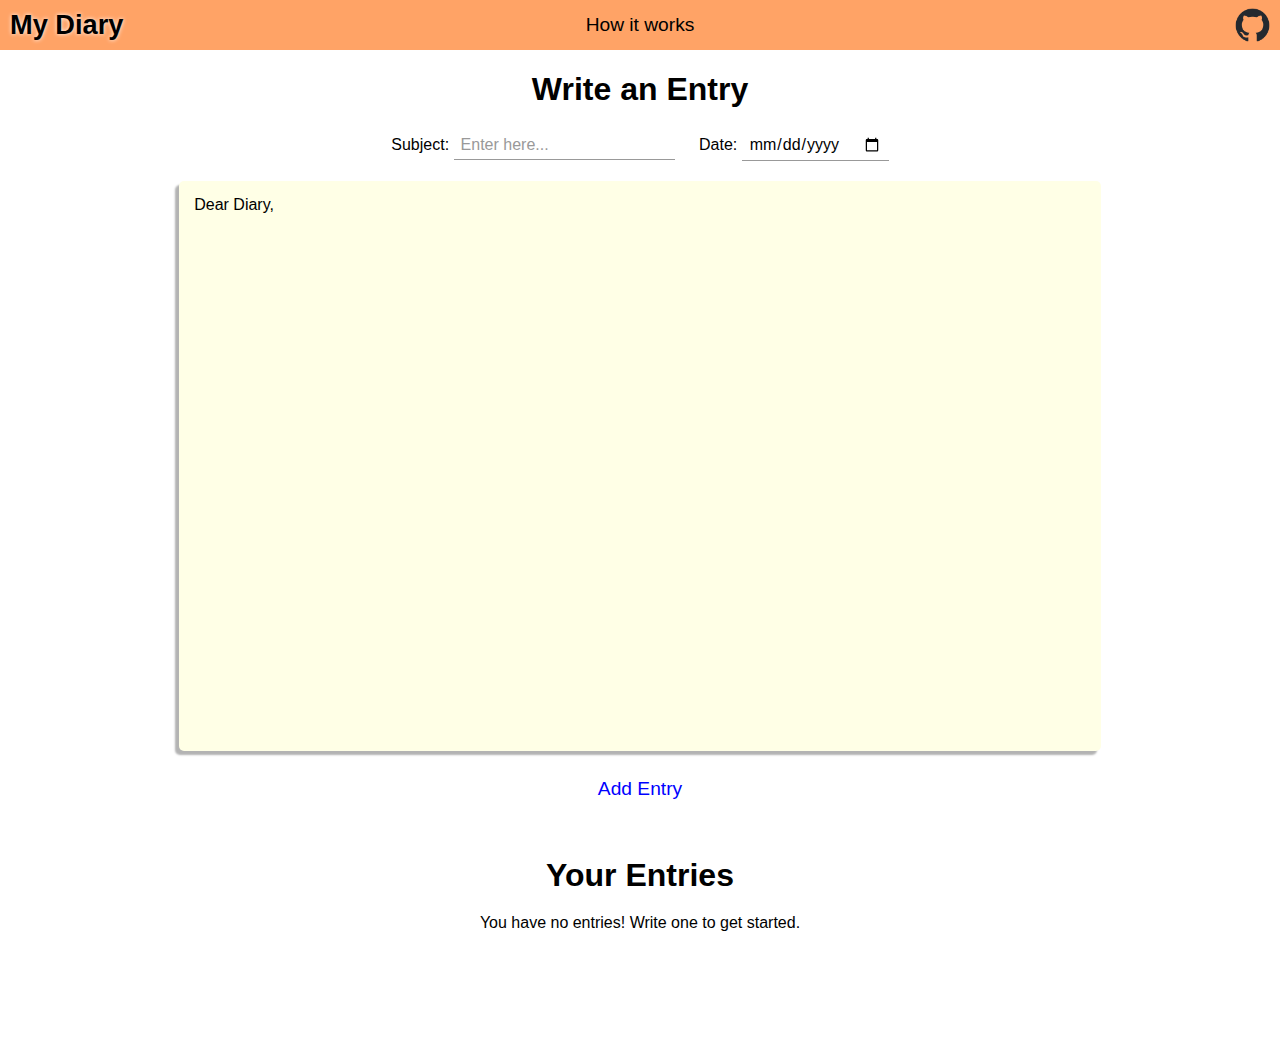
<file: index.htm>
<!DOCTYPE html>

<html>

<head>
	
	<meta charset="utf-8">
	<meta name="viewport" content="width=device-width,initial-scale=1.0">
	
	<link rel="stylesheet" href="styles.css">

	<title>My Diary</title>
	
</head>

<body>

	<header>
	
		<a href="/my-diary/"><h1>My Diary</h1></a>
		
		<a class="tab" href="how-it-works.htm">How it works</a>
		
		<a href="https://github.com/Jturtle23" target="_blank">
			<img id="github-mark" src="./images/github-mark.png">
		</a>
	
	</header>
	
	
	<div id="writing-space">
		
		<h1 id="write-an-entry">Write an Entry</h1>
		
		<div id="entry-info">
			Subject: <input id="subject" type="text" placeholder="Enter here...">
			Date: <input id="date" type="date">
		</div>
	
		<textarea id="entry-text" rows="30">Dear Diary,</textarea>
		
		<button id="add-entry">Add Entry</button>
		
	</div>

<button id="edit-entry">Edit Entry</button>

<h1 id="your-entries">Your Entries</h1>

<!-- Show this message if user has no entries -->
<p id="no-entries">You have no entries! Write one to get started.</p>

<table id="all-entries"></table>

<button id="view-all-entries">View all...</button>

<button id="delete-all-entries">Delete all entries</button>


<script src="script.js"></script>

</body>

</html>
</file>
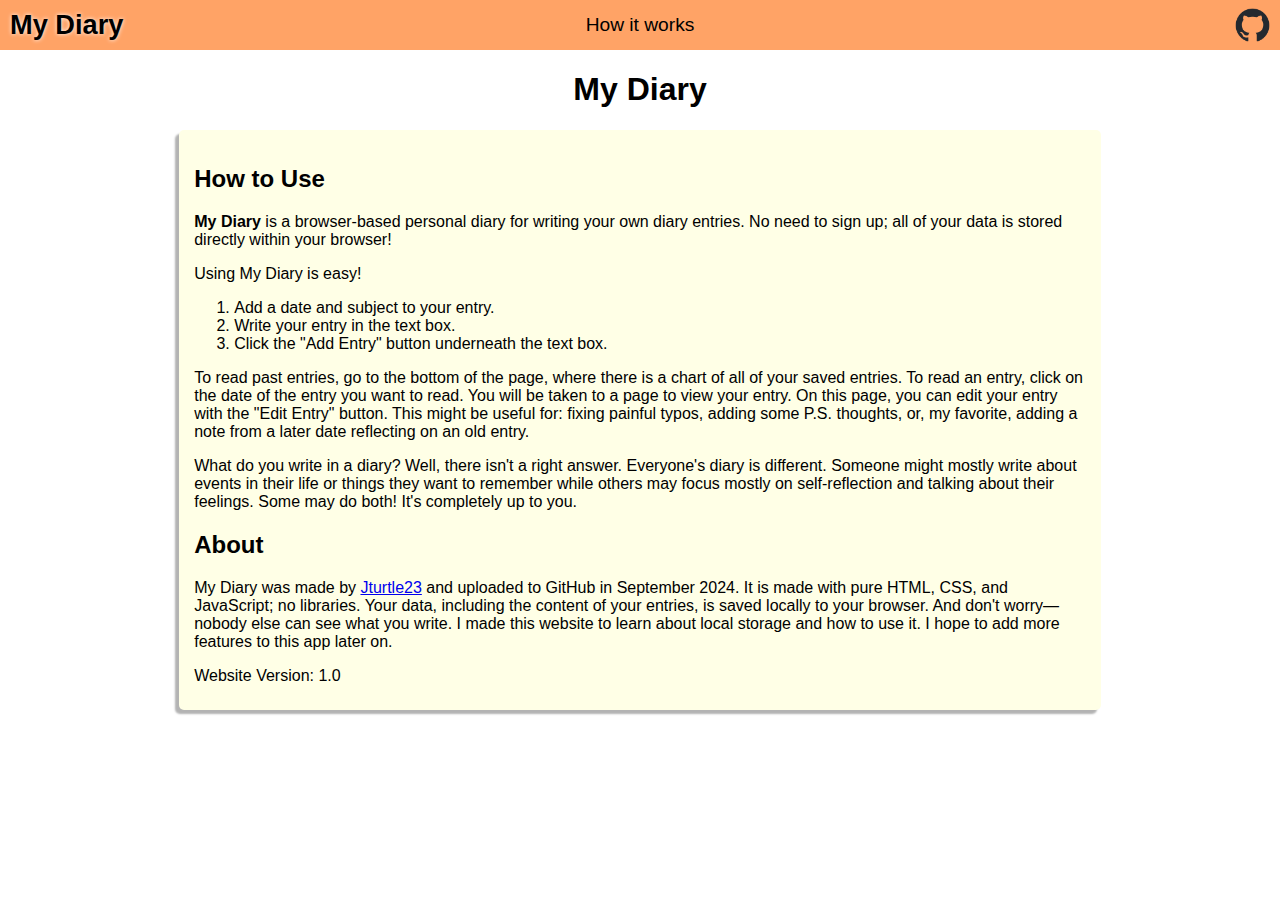
<file: how-it-works.htm>
<!DOCTYPE html>

<html>

<head>
	
	<meta charset="utf-8">
	<meta name="viewport" content="width=device-width,initial-scale=1.0">
	
	<link rel="stylesheet" href="styles.css">

	<title>How it Works</title>
	
</head>

<body>

	<header>
	
		<a href="/my-diary/"><h1>My Diary</h1></a>
		
		<a class="tab" href="how-it-works.htm">How it works</a>
		
		<a href="https://github.com/Jturtle23" target="_blank">
			<img id="github-mark" src="./images/github-mark.png">
		</a>
	
	</header>
	
	
	<div id="writing-space">
		
		<h1 id="write-an-entry">My Diary</h1>
	
		<div id="entry-text">
		
			<h2>How to Use</h2>
			
			<p>
			<strong>My Diary</strong> is a browser-based personal diary for writing your own diary entries. No need 
			to sign up; all of your data is stored directly within your browser!
			</p>
			
			<p>
			Using My Diary is easy!
			
			<ol>
				<li>Add a date and subject to your entry.</li>
				<li>Write your entry in the text box.</li>
				<li>Click the "Add Entry" button underneath the text box.</li>
			</ol>
			</p>
			
			<p>
			To read past entries, go to the bottom of the page, where there is a chart of all of your saved entries. 
			To read an entry, click on the date of the entry you want to read. You will be taken to a page to view
			your entry. On this page, you can edit your entry with the "Edit Entry" button. This might be useful for:
			fixing painful typos, adding some P.S. thoughts, or, my favorite, adding a note from a later date
			reflecting on an old entry.
			</p>
			
			<p>
			What do you write in a diary? Well, there isn't a right answer. Everyone's diary is different. Someone
			might mostly write about events in their life or things they want to remember while others may focus mostly
			on self-reflection and talking about their feelings. Some may do both! It's completely up to you.
			</p>
			
			<h2>About</h2>
			
			<p>
			My Diary was made by <a href="https://github.com/Jturtle23">Jturtle23</a> and uploaded to GitHub in 
			September 2024. It is made with pure HTML, CSS, and JavaScript; no libraries. Your data, including the
			content of your entries, is saved locally to your browser. And don't worry&mdash;nobody else can see what 
			you write. I made this website to learn about local storage and how to use it. I hope to add more features
			to this app later on.
			</p>
			
			<p>
			Website Version: 1.0
			</p>
			
		</div>
		
	</div>

</body>

</html>
</file>
<file: styles.css>
body {
	margin: 0;
	margin-bottom: 100px;
	padding: 0;
}

p {
	margin-bottom: 10px;
}

* {
	font-family: arial;
}

header {
	display: flex;
	justify-content: center;
	align-items: center;
	gap: 15px;
	position: relative;
	width: 100%;
	height: 50px;
	background-color: #ffa366;
	font-family: arial;
}

header a {
	color: #000000;
	text-decoration: none;
}

header h1 {
	position: absolute;
	left: 10px;
	top: 50%;
	transform: translate(0, -50%);
	margin: 0;
	font-size: 1.7em;
	text-shadow: 0 0 4px #ffffff;
}

header .tab {
	color: #000000;
	font-size: 1.2em;
	text-decoration: none;
}

header .tab:hover {
	text-decoration: underline;
}

header #github-mark {
	position: absolute;
	right: 10px;
	top: 50%;
	transform: translate(0, -50%);
	height: 35px;
	width: 35px;
}


/* START #writing-space */

#writing-space {
	width: 80%;
	margin: 0 auto 20px auto;
}

#writing-space #write-an-entry {
	text-align: center;
	font-family: arial;
}	

#writing-space #entry-info {
	text-align: center;
	font-family: arial;
}

#writing-space #subject::placeholder, #date::placeholder {
	color: #999999;
}

#writing-space #subject, #writing-space #date {
	padding: 5px 7px;
	font-family: arial;
	font-size: 1em;
	color: #000000;
	border: none;
	border-bottom: 1px solid #999999;
}

#writing-space #subject {
	margin-right: 20px;
}

#writing-space #subject:focus, #writing-space #date:focus {
	background-color: #ffe6e6;
	border-bottom: 1px solid #ff4d4d;
	outline: none;
}

#writing-space #entry-text {
	display: block;
	width: 90%;
	margin: 20px auto;
	padding: 15px;
	box-sizing: border-box;
	resize: none;
	background-color: #ffffe6;
	font-family: arial;
	font-size: 1em;
	border: none;
	border-radius: 5px;
	box-shadow: -4px 4px 2px #b3b3b3;
	overflow: hidden;
}

#writing-space #entry-text:focus {
	outline: none;
}

#writing-space #add-entry {
	display: block;
	margin: 0 auto;
	padding: 7px 10px;
	background: none;
	color: #0000ff;
	font-size: 1.2em;
	border: none;
	cursor: pointer;
}

#writing-space #add-entry:hover {
	text-decoration: underline;
}

/* END #writing-space */

#edit-entry {
	display: none;
	margin: 0 auto;
	padding: 7px;
	font-size: 1em;
	cursor: pointer;
}


/* START #all-entries */

#your-entries {
	margin: 50px 0 20px 0;
	text-align: center;
}

#no-entries {
	display: none;
	text-align: center;
}

#all-entries {
	width: 70%;
	margin: 0 auto 10px auto;
	font-family: arial;
	border-collapse: collapse;
	overflow-x: auto;
}

#all-entries th, #all-entries td {
	padding: 10px;
}

#all-entries th {
	background-color: #ffa366;
}

#all-entries th:first-of-type {
	border-radius: 10px 0 0 0;
}

#all-entries th:last-of-type {
	border-radius: 0 10px 0 0;
}

#all-entries td {
	max-width: 200px;
	white-space: nowrap;
	overflow: hidden;
	text-overflow: ellipsis;
}

#all-entries td.del-entry-button {
	color: #ff0000;
	cursor: pointer;
}

#all-entries td.del-entry-button:hover {
	text-decoration: underline;
}

#all-entries td.entry-link {
	color: #0000ff;
	cursor: pointer;
}

#all-entries td.entry-link:hover {
	text-decoration: underline;
}

#all-entries td:nth-child(1) {
	text-align: center;
}

/* Select all of the Subject tds */
#all-entries td:nth-child(2n) {
	max-width: 150px;
}

#all-entries tr:last-of-type td:nth-last-child(4) {
	border-radius: 0 0 0 10px;
}

#all-entries tr:last-of-type td:last-child {
	border-radius: 0 0 10px 0;
}

#all-entries .help-cursor {
	cursor: help;
}

#all-entries tr:nth-child(even) {
	background-color: #cccccc;
}

#all-entries tr:nth-child(odd) {
	background-color: #ffffff;
}

/* END #all-entries */



/* START #view-all-entries */

#view-all-entries {
	display: block;
	margin: 0 auto 30px auto;
	background: none;
	font-size: 0.8em;
	color: #0000ff;
	text-decoration: underline;
	border: none;
	cursor: pointer;
}

/* END #view-all-entries */



/* START #delete-all-entries */

#delete-all-entries {
	display: block;
	margin: 0 auto;
	padding: 10px;
	background-image: linear-gradient(to bottom, #ff0000, #ff8080);
	font-size: 1em;
	border: none;
	border-radius: 10px;
	box-shadow: 0 0 10px #ffb3b3;
	cursor: pointer;
}

#delete-all-entries:hover {
	background-image: linear-gradient(to top, #ff0000, #ff8080);
}

/* END #delete-all-entries */


/* MOBILE VERSION */

@media screen and (max-width: 518px) {
	#writing-space {
		width: 100%;
	}
	
	#writing-space #entry-info .wrapper {
		display: block;
	}
}
</file>
